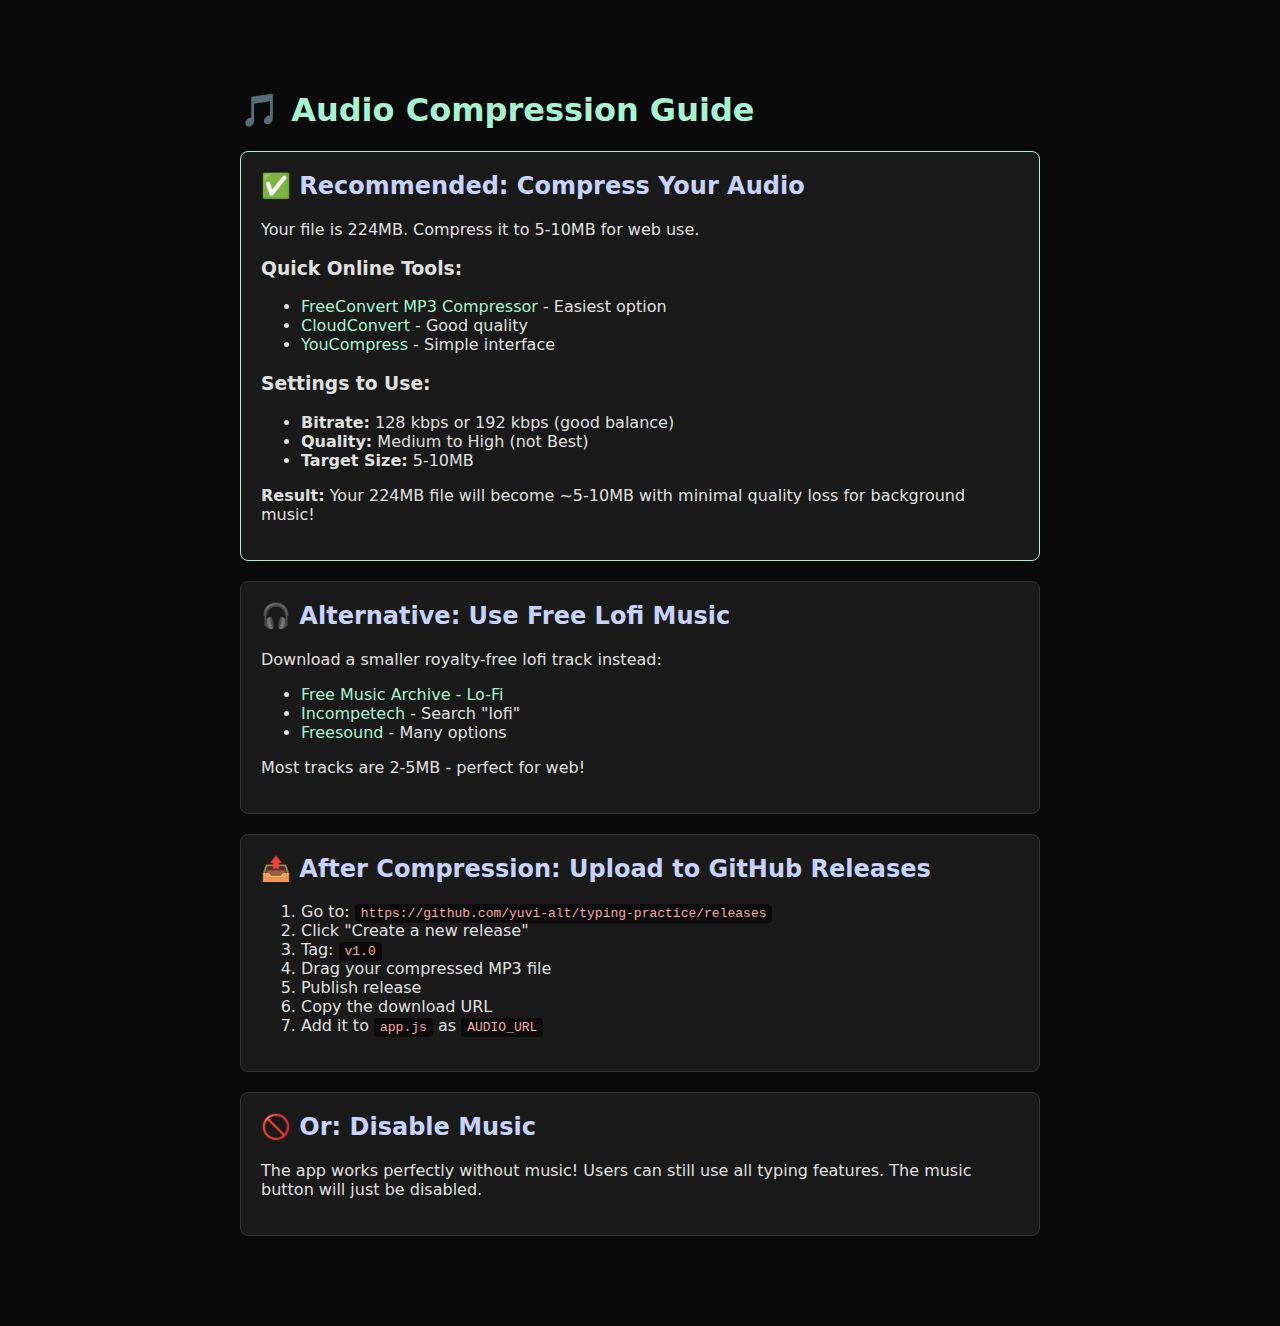
<file: compress-audio.html>
<!DOCTYPE html>
<html lang="en">
<head>
  <meta charset="UTF-8">
  <meta name="viewport" content="width=device-width, initial-scale=1.0">
  <title>Audio Compressor Helper</title>
  <style>
    body {
      font-family: system-ui, -apple-system, sans-serif;
      max-width: 800px;
      margin: 50px auto;
      padding: 20px;
      background: #0a0a0a;
      color: #e0e0e0;
    }
    h1 { color: #a7f3d0; }
    .step {
      background: #1a1a1a;
      padding: 20px;
      margin: 20px 0;
      border-radius: 8px;
      border: 1px solid #333;
    }
    .step h2 { color: #c7d2fe; margin-top: 0; }
    a { color: #a7f3d0; text-decoration: none; }
    a:hover { text-decoration: underline; }
    code {
      background: #0a0a0a;
      padding: 2px 6px;
      border-radius: 4px;
      color: #fca5a5;
    }
    .recommended { border-color: #a7f3d0; }
  </style>
</head>
<body>
  <h1>🎵 Audio Compression Guide</h1>
  
  <div class="step recommended">
    <h2>✅ Recommended: Compress Your Audio</h2>
    <p>Your file is 224MB. Compress it to 5-10MB for web use.</p>
    
    <h3>Quick Online Tools:</h3>
    <ul>
      <li><a href="https://www.freeconvert.com/compress-mp3" target="_blank">FreeConvert MP3 Compressor</a> - Easiest option</li>
      <li><a href="https://cloudconvert.com/mp3-compress" target="_blank">CloudConvert</a> - Good quality</li>
      <li><a href="https://www.youcompress.com/" target="_blank">YouCompress</a> - Simple interface</li>
    </ul>
    
    <h3>Settings to Use:</h3>
    <ul>
      <li><strong>Bitrate:</strong> 128 kbps or 192 kbps (good balance)</li>
      <li><strong>Quality:</strong> Medium to High (not Best)</li>
      <li><strong>Target Size:</strong> 5-10MB</li>
    </ul>
    
    <p><strong>Result:</strong> Your 224MB file will become ~5-10MB with minimal quality loss for background music!</p>
  </div>
  
  <div class="step">
    <h2>🎧 Alternative: Use Free Lofi Music</h2>
    <p>Download a smaller royalty-free lofi track instead:</p>
    <ul>
      <li><a href="https://freemusicarchive.org/genre/Lo-Fi/" target="_blank">Free Music Archive - Lo-Fi</a></li>
      <li><a href="https://incompetech.com/music/royalty-free/" target="_blank">Incompetech</a> - Search "lofi"</li>
      <li><a href="https://freesound.org/search/?q=lofi" target="_blank">Freesound</a> - Many options</li>
    </ul>
    <p>Most tracks are 2-5MB - perfect for web!</p>
  </div>
  
  <div class="step">
    <h2>📤 After Compression: Upload to GitHub Releases</h2>
    <ol>
      <li>Go to: <code>https://github.com/yuvi-alt/typing-practice/releases</code></li>
      <li>Click "Create a new release"</li>
      <li>Tag: <code>v1.0</code></li>
      <li>Drag your compressed MP3 file</li>
      <li>Publish release</li>
      <li>Copy the download URL</li>
      <li>Add it to <code>app.js</code> as <code>AUDIO_URL</code></li>
    </ol>
  </div>
  
  <div class="step">
    <h2>🚫 Or: Disable Music</h2>
    <p>The app works perfectly without music! Users can still use all typing features. The music button will just be disabled.</p>
  </div>
</body>
</html>
</file>
